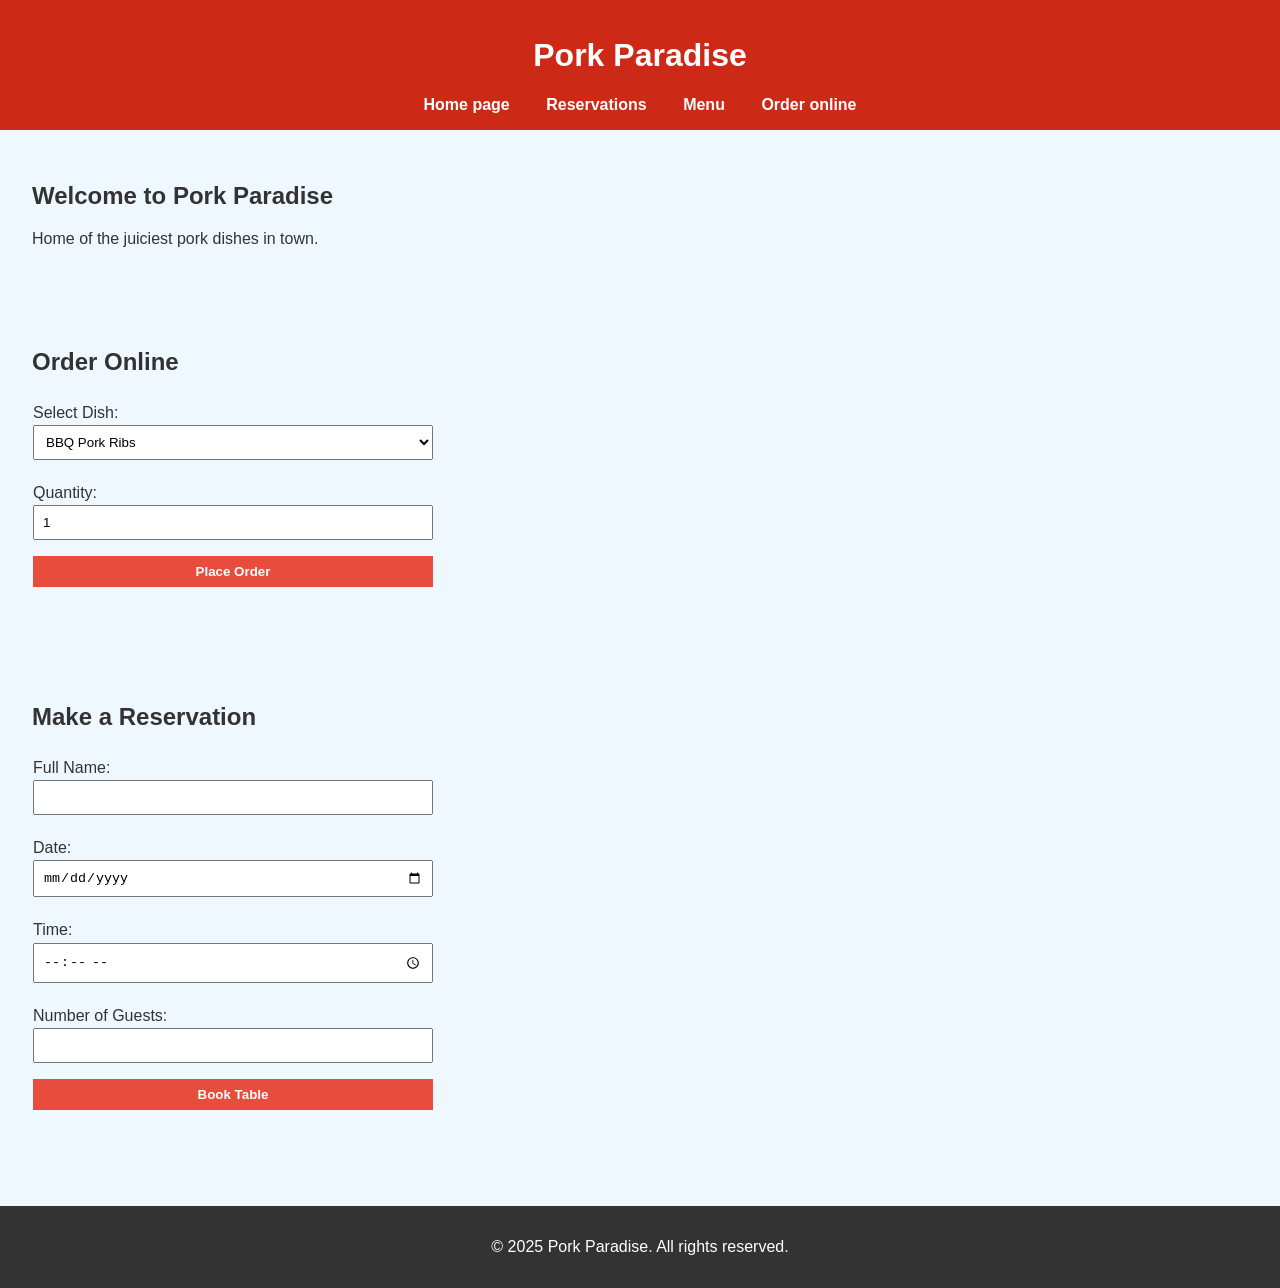
<file: Index.html>
<!DOCTYPE html>
<html lang="en">
<head>
  
  <title>Pork Paradise</title>
  <link rel="stylesheet" href="./index.css" />
</head>
<body>
  <header>
    <h1>Pork Paradise</h1>
    <nav>
        <a href="home.html">Home page</a>
      <a href="#reservation">Reservations</a>
      <a href="menu.html">Menu</a>
      <a href="#order">Order online</a>
    </nav>
  </header>

  <section class="hero">
    <h2>Welcome to Pork Paradise</h2>
    <p>Home of the juiciest pork dishes in town.</p>
  </section>

  <section id="order" class="order-section">
    <h2>Order Online</h2>
    <form id="orderForm">
      <label for="dish">Select Dish:</label>
      <select id="dish" name="dish">
        <option value="bbq">BBQ Pork Ribs</option>
        <option value="pulled">Pulled Pork Sandwich</option>
        <option value="chop">Grilled Pork Chops</option>
      </select>
      <label for="quantity">Quantity:</label>
      <input type="number" id="quantity" name="quantity" min="1" value="1" />
      <button type="submit">Place Order</button>
    </form>
    <p id="orderMessage"></p>
  </section>

  <section id="reservation" class="reservation-section">
    <h2>Make a Reservation</h2>
    <form id="reservationForm">
      <label for="name">Full Name:</label>
      <input type="text" id="name" required />

      <label for="date">Date:</label>
      <input type="date" id="date" required />

      <label for="time">Time:</label>
      <input type="time" id="time" required />

      <label for="guests">Number of Guests:</label>
      <input type="number" id="guests" min="1" required />

      <button type="submit">Book Table</button>
    </form>
    <p id="reservationMessage"></p>
  </section>

  <footer>
    <p>&copy; 2025 Pork Paradise. All rights reserved.</p>
  </footer>

  <script src="index.js"></script>
</body>
</html>
</file>
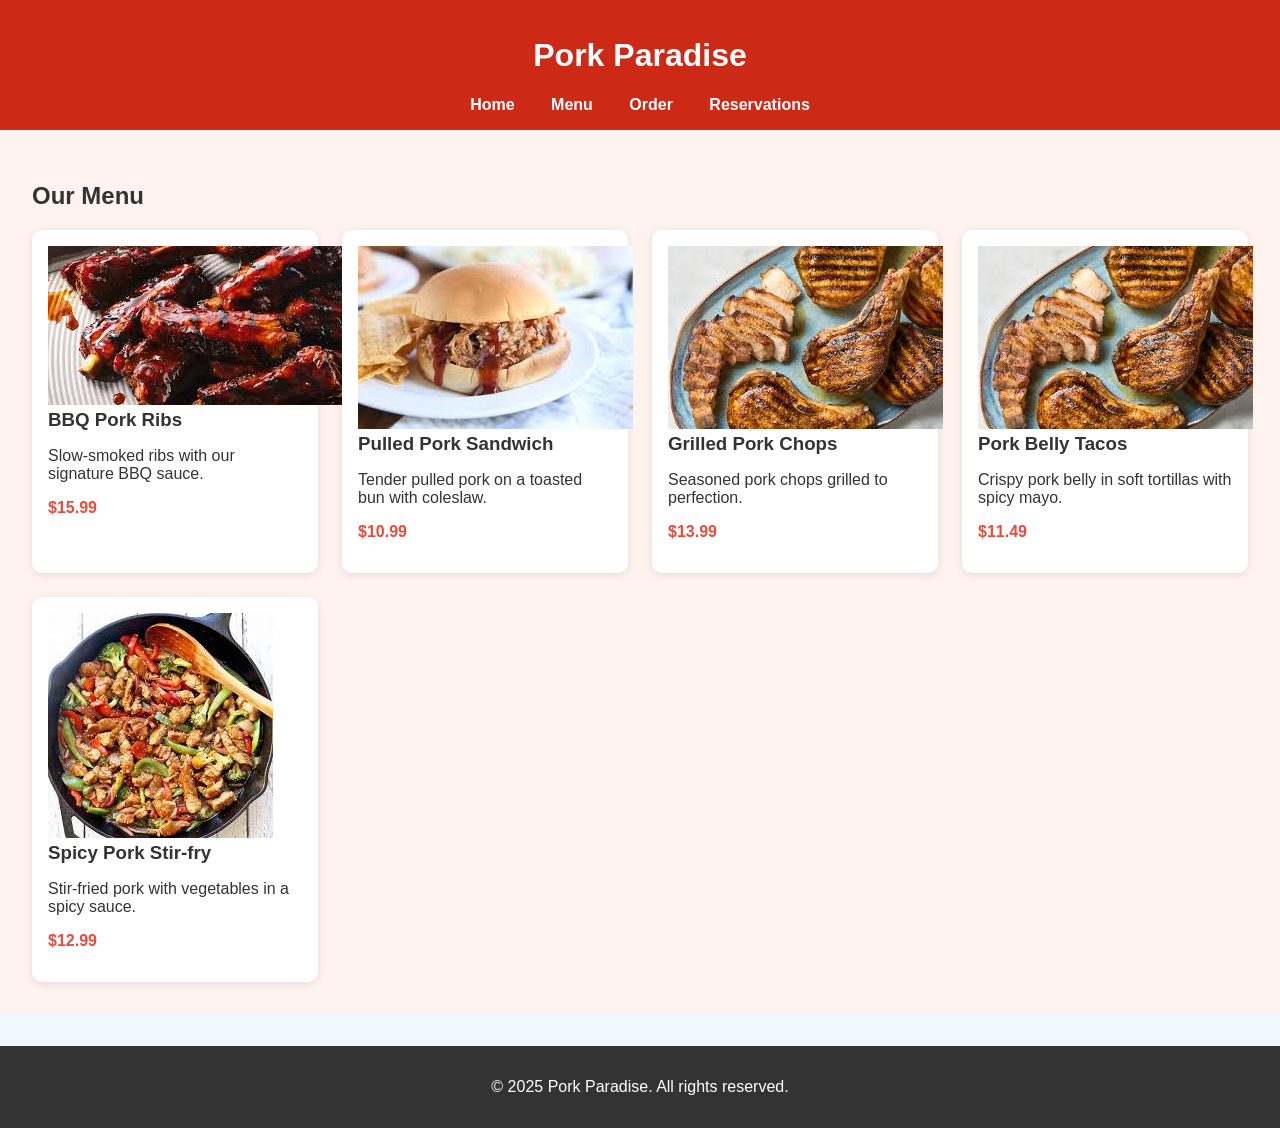
<file: menu.html>
<!DOCTYPE html>
<html lang="en">
<head>
  <meta charset="UTF-8" />
  <meta name="viewport" content="width=device-width, initial-scale=1.0"/>
  <title>Pork Paradise Menu</title>
  <link rel="stylesheet" href="./index.css" />
</head>
<body>
  <header>
    <h1>Pork Paradise</h1>
    <nav>
      <a href="index.html">Home</a>
      <a href="menu.html">Menu</a>
      <a href="index.html#order">Order</a>
      <a href="index.html#reservation">Reservations</a>
    </nav>
  </header>

  <section class="menu-section">
    <h2>Our Menu</h2>
    <div class="menu-grid">
      <div class="menu-item">
        <img src="./images/Pork ribs.jpeg" alt="Pork ribs">
        <h3>BBQ Pork Ribs</h3>
        <p>Slow-smoked ribs with our signature BBQ sauce.</p>
        <p class="price">$15.99</p>
      </div>
      <div class="menu-item">
        <img src="./images/Sandwich.jpeg" alt="Pork sandwich">
        <h3>Pulled Pork Sandwich</h3>
        <p>Tender pulled pork on a toasted bun with coleslaw.</p>
        <p class="price">$10.99</p>
      </div>
      <div class="menu-item">
        <img src="./images/Pork chops.jpeg" alt="Pork chops">
        <h3>Grilled Pork Chops</h3>
        <p>Seasoned pork chops grilled to perfection.</p>
        <p class="price">$13.99</p>
      </div>
      <div class="menu-item">
        <img src="./images/Pork chops.jpeg" alt="Pork chops">
        <h3>Pork Belly Tacos</h3>
        <p>Crispy pork belly in soft tortillas with spicy mayo.</p>
        <p class="price">$11.49</p>
      </div>
      <div class="menu-item">
        <img src="./images/Pork stir-fry.jpeg" alt="Pork stir-fry">
        <h3>Spicy Pork Stir-fry</h3>
        <p>Stir-fried pork with vegetables in a spicy sauce.</p>
        <p class="price">$12.99</p>
      </div>
    </div>
  </section>

  <footer>
    <p>&copy; 2025 Pork Paradise. All rights reserved.</p>
  </footer>
</body>
</html>
</file>
<file: index.css>
body {
    font-family: Arial, sans-serif;
    margin: 0;
    padding: 0;
    background-color: aliceblue;
    color: #333;
  }
  
  header {
    background-color: #cc2917;
    color: white;
    padding: 1rem;
    text-align: center;
  }
  
  header nav a {
    color: white;
    margin: 0 1rem;
    text-decoration: none;
    font-weight: bold;
  }
  

  
  
  section {
    padding: 2rem;
  }
  
  form {
    display: flex;
    flex-direction: column;
    max-width: 400px;
    margin: 1px;
  }
  
  form label {
    margin: 0.5rem 0 0.2rem;
  }
  
  form input, form select, form button {
    padding: 0.5rem;
    margin-bottom: 1rem;
  }
  
  button {
    background-color: #e74c3c;
    color: white;
    border: none;
    cursor: pointer;
    font-weight: bold;
  }
  
  button:hover {
    background-color: #c0392b;
  }
  
  footer {
    background-color: #333;
    color: white;
    text-align: center;
    padding: 1rem;
    margin-top: 2rem;
  }.menu-section {
    padding: 2rem;
    background-color: #fff3f0;
  }
  
  .menu-grid {
    display: grid;
    grid-template-columns: repeat(auto-fit, minmax(250px, 1fr));
    gap: 1.5rem;
    margin-top: 1rem;
  }
  
  .menu-item {
    background-color: white;
    padding: 1rem;
    border-radius: 10px;
    box-shadow: 0 2px 8px rgba(0,0,0,0.1);
  }
  
  .menu-item h3 {
    margin: 0 0 0.5rem;
  }
  
  .menu-item .price {
    font-weight: bold;
    color: #e74c3c;
  }
</file>
